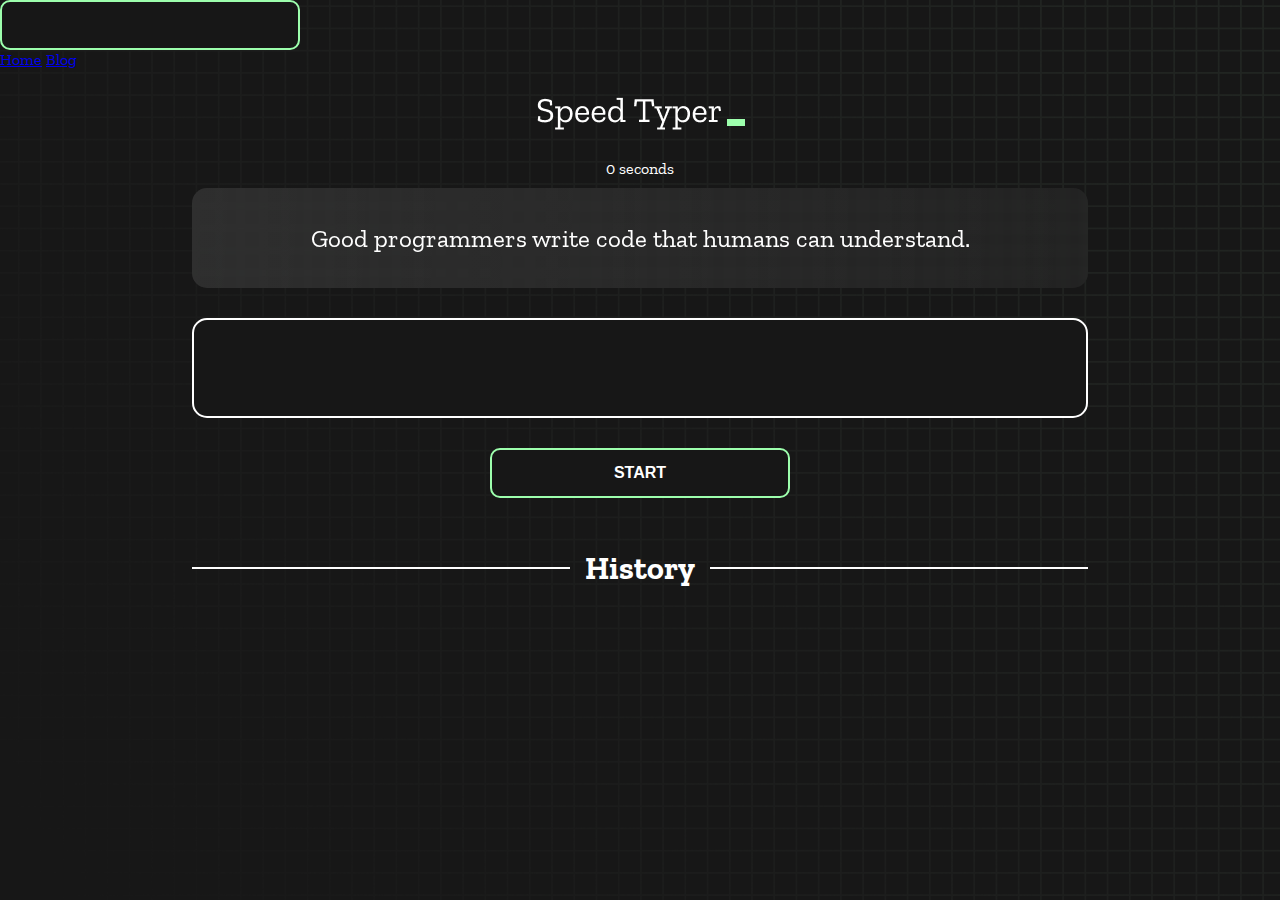
<file: index.html>
<!DOCTYPE html>
<html lang="en">

<head>
  <meta charset="UTF-8" />
  <meta http-equiv="X-UA-Compatible" content="IE=edge" />
  <meta name="viewport" content="width=device-width, initial-scale=1.0" />
  <title>Speed Timer</title>
  <link href="https://cdn.jsdelivr.net/npm/bootstrap@5.2.1/dist/css/bootstrap.min.css" rel="stylesheet"
    integrity="sha384-iYQeCzEYFbKjA/T2uDLTpkwGzCiq6soy8tYaI1GyVh/UjpbCx/TYkiZhlZB6+fzT" crossorigin="anonymous">


  <link rel="stylesheet" href="styles.css" />
  <link rel="preconnect" href="https://fonts.googleapis.com" />
  <link rel="preconnect" href="https://fonts.gstatic.com" crossorigin />
  <link href="https://fonts.googleapis.com/css2?family=Zilla+Slab:wght@300;400;500&display=swap" rel="stylesheet" />

</head>

<body>
  <section class="container">
    <nav class="navbar navbar-expand-lg bg-light">
      <div class="container-fluid">

        <button class="navbar-toggler" type="button" data-bs-toggle="collapse" data-bs-target="#navbarNavAltMarkup"
          aria-controls="navbarNavAltMarkup" aria-expanded="false" aria-label="Toggle navigation">
          <span class="navbar-toggler-icon"></span>
        </button>
        <div class="collapse navbar-collapse" id="navbarNavAltMarkup">
          <div class="navbar-nav">

            <a class="nav-link text-success" href="#">Home</a>
            <a class="nav-link text-success" href="blog.html">Blog</a>
          </div>
        </div>
      </div>
    </nav>
  </section>
  <h1 class="title"><img src="./logo.png" /></h1>
  <div id="show-time">0 seconds</div>

  <div class="box-container">
    <div id="question"></div>

    <div id="display" class="inactive"></div>

    <div class="buttons">
      <button id="starts">START</button>
    </div>

    <div class="divider-container">
      <div class="line"></div>
      <h1 class="title2">History</h1>
      <div class="line"></div>
    </div>
    <div id="histories" class="row row-cols-1 row-cols-lg-3 g-4"></div>

  </div>

  <div id="countdown"></div>
  <div id="modal-background" class="hidden"></div>
  <div id="result" class="hidden"></div>



  <script src="https://cdn.jsdelivr.net/npm/bootstrap@5.2.1/dist/js/bootstrap.bundle.min.js"
    integrity="sha384-u1OknCvxWvY5kfmNBILK2hRnQC3Pr17a+RTT6rIHI7NnikvbZlHgTPOOmMi466C8"
    crossorigin="anonymous"></script>
  <script src="./history.js"></script>
  <script src="./script.js"></script>
</body>

</html>
</file>
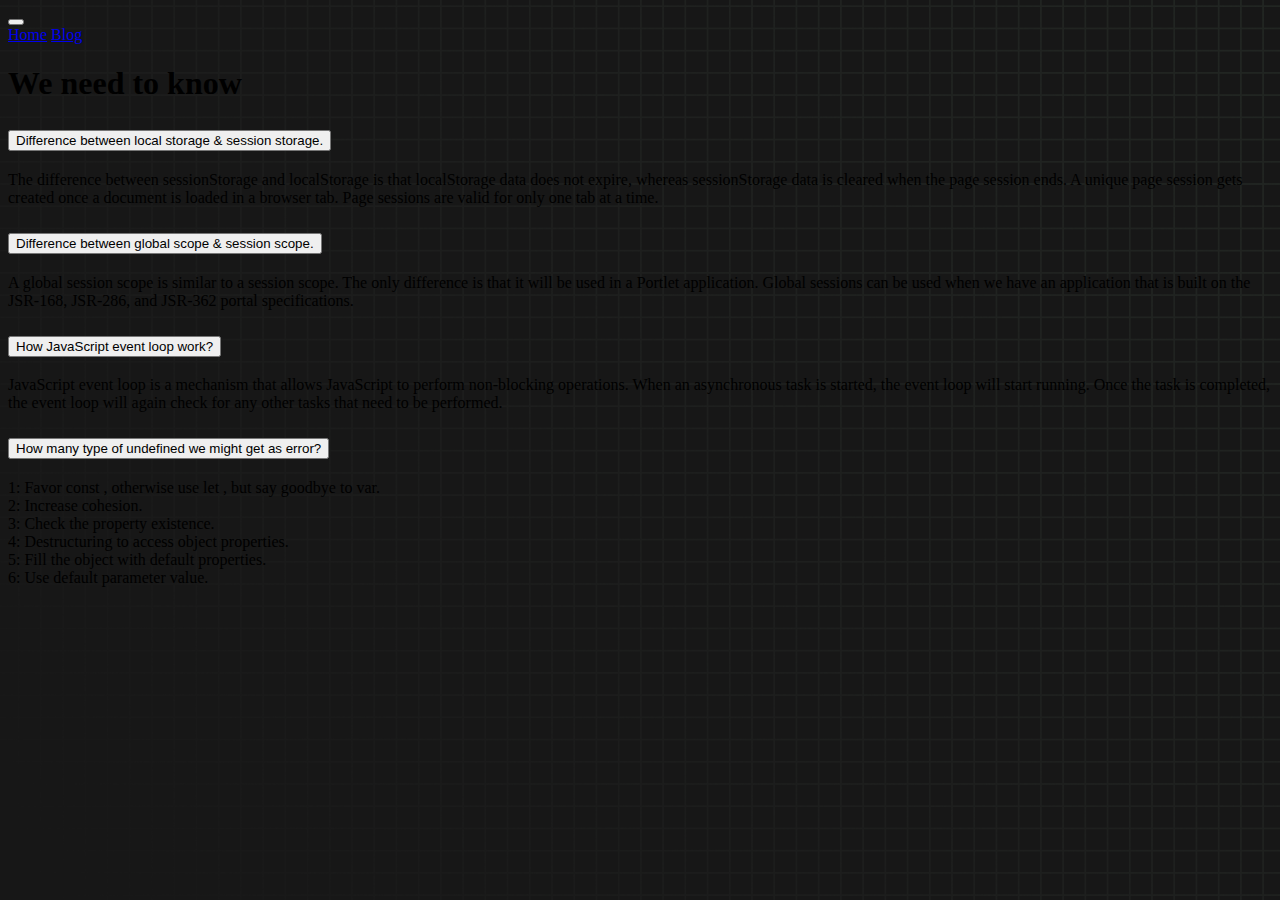
<file: blog.html>
<!DOCTYPE html>
<html lang="en">

<head>
    <meta charset="UTF-8">
    <meta http-equiv="X-UA-Compatible" content="IE=edge">
    <meta name="viewport" content="width=device-width, initial-scale=1.0">
    <title>Speed Timer</title>

    <!-- bootstrap link -->
    <link href="https://cdn.jsdelivr.net/npm/bootstrap@5.2.1/dist/css/bootstrap.min.css" rel="stylesheet"
        integrity="sha384-iYQeCzEYFbKjA/T2uDLTpkwGzCiq6soy8tYaI1GyVh/UjpbCx/TYkiZhlZB6+fzT" crossorigin="anonymous">
    <link rel="stylesheet" href="blog.css">

</head>

<body>

    <section class="container">
        <nav class="navbar navbar-expand-lg bg-light">
            <div class="container-fluid">

                <button class="navbar-toggler" type="button" data-bs-toggle="collapse"
                    data-bs-target="#navbarNavAltMarkup" aria-controls="navbarNavAltMarkup" aria-expanded="false"
                    aria-label="Toggle navigation">
                    <span class="navbar-toggler-icon"></span>
                </button>
                <div class="collapse navbar-collapse" id="navbarNavAltMarkup">
                    <div class="navbar-nav">

                        <a class="nav-link text-success" href="index.html">Home</a>
                        <a class="nav-link text-success" href="#">Blog</a>
                    </div>
                </div>
            </div>
        </nav>
    </section>

    <!-- Accordion start -->
    <section class="container w-50 mt-5">

        <h1 class="text-success fw-bolder text-center mb-5">We need to know</h1>

        <div class="accordion" id="accordionExample">
            <div class="accordion-item">
                <h2 class="accordion-header" id="headingOne">
                    <button class="accordion-button" type="button" data-bs-toggle="collapse"
                        data-bs-target="#collapseOne" aria-expanded="true" aria-controls="collapseOne">
                        <span class="fw-bold">Difference between local storage & session storage.</span>
                    </button>
                </h2>
                <div id="collapseOne" class="accordion-collapse collapse show" aria-labelledby="headingOne"
                    data-bs-parent="#accordionExample">
                    <div class="accordion-body">
                        The difference between sessionStorage and localStorage is that localStorage data does not
                        expire, whereas sessionStorage data is cleared when the page session ends. A unique page session
                        gets created once a document is loaded in a browser tab. Page sessions are valid for only one
                        tab at a time.
                    </div>
                </div>
            </div>
            <div class="accordion-item">
                <h2 class="accordion-header" id="headingTwo">
                    <button class="accordion-button collapsed" type="button" data-bs-toggle="collapse"
                        data-bs-target="#collapseTwo" aria-expanded="false" aria-controls="collapseTwo">
                        <span class="fw-bold">Difference between global scope & session scope.</span>
                    </button>
                </h2>
                <div id="collapseTwo" class="accordion-collapse collapse" aria-labelledby="headingTwo"
                    data-bs-parent="#accordionExample">
                    <div class="accordion-body">
                        A global session scope is similar to a session scope. The only difference is that it will be
                        used in a Portlet application. Global sessions can be used when we have an application that is
                        built on the JSR-168, JSR-286, and JSR-362 portal specifications.
                    </div>
                </div>
            </div>
            <div class="accordion-item">
                <h2 class="accordion-header" id="headingThree">
                    <button class="accordion-button collapsed" type="button" data-bs-toggle="collapse"
                        data-bs-target="#collapseThree" aria-expanded="false" aria-controls="collapseThree">
                        <span class="fw-bold">How JavaScript event loop work?</span>
                    </button>
                </h2>
                <div id="collapseThree" class="accordion-collapse collapse" aria-labelledby="headingThree"
                    data-bs-parent="#accordionExample">
                    <div class="accordion-body">
                        JavaScript event loop is a mechanism that allows JavaScript to perform non-blocking operations.
                        When an
                        asynchronous task is started, the event loop will start running. Once the task is completed, the
                        event loop will again check for any other tasks that need to be performed.
                    </div>
                </div>
            </div>
            <div class="accordion-item">
                <h2 class="accordion-header" id="headingThree">
                    <button class="accordion-button collapsed" type="button" data-bs-toggle="collapse"
                        data-bs-target="#collapseFour" aria-expanded="false" aria-controls="collapseFour">
                        <span class="fw-bold">How many type of undefined we might get as error?</span>
                    </button>
                </h2>
                <div id="collapseFour" class="accordion-collapse collapse" aria-labelledby="headingThree"
                    data-bs-parent="#accordionExample">
                    <div class="accordion-body">
                        1: Favor const , otherwise use let , but say goodbye to var. <br>
                        2: Increase cohesion.<br>
                        3: Check the property existence.<br>
                        4: Destructuring to access object properties.<br>
                        5: Fill the object with default properties.<br>
                        6: Use default parameter value.
                    </div>
                </div>
            </div>
        </div>

    </section>
    <!-- Accordion end -->

    <script src="https://cdn.jsdelivr.net/npm/bootstrap@5.2.1/dist/js/bootstrap.bundle.min.js"
        integrity="sha384-u1OknCvxWvY5kfmNBILK2hRnQC3Pr17a+RTT6rIHI7NnikvbZlHgTPOOmMi466C8"
        crossorigin="anonymous"></script>
</body>

</html>
</file>
<file: styles.css>
* {
  padding: 0;
  margin: 0;
  box-sizing: border-box;
}

body {
  background-image: url("./bg.png");
  background-size: cover;
  background-position: left top;
  font-family: "Zilla Slab", serif;
}

.box-container {
  width: 70%;
  margin: 0 auto;
}

#question {
  height: 100px;
  display: flex;
  align-items: center;
  justify-content: center;
  color: white;
  font-size: 25px;
  border-radius: 15px;
  background: rgb(255, 255, 255);
  background: linear-gradient(92.49deg,
      rgba(255, 255, 255, 0.1) 0.18%,
      rgba(255, 255, 255, 0.05) 99.85%);
  backdrop-filter: blur(5px);
  margin-bottom: 30px;
}

#display {
  height: 100px;
  display: flex;
  flex-wrap: wrap;
  align-items: center;
  padding-left: 5rem;
  color: white;
  font-size: 32px;
  background-color: #171717;
  border: 2px solid #9dffad;
  border-radius: 15px;
}

#countdown {
  position: fixed;
  height: 100vh;
  width: 100vw;
  background-color: rgba(0, 0, 0, 0.8);
  top: 0;
  left: 0;
  display: flex;
  align-items: center;
  justify-content: center;
  font-size: 3rem;
  color: white;
  display: none;
}

#result {
  position: absolute;
  top: 50%;
  left: 50%;
  transform: translate(-50%, -50%);
  height: 250px;
  width: 400px;
  background-color: #171717;
  border-radius: 15px;
  border: 2px solid #9dffad;
  color: white;
  text-align: center;
  padding: 2rem;
}

#show-time {
  text-align: center;
  color: white;
  margin: 10px 0;
}

.green {
  color: #9dffad;
}

.red {
  color: #eb6565;
}

.bold {
  font-weight: 700;
}

.inactive {
  border: 2px solid white !important;
}

.hidden {
  display: none;
}

.title {
  text-align: center;
  color: white;
  margin: 20px 0;
}

.divider-container {
  height: 80px;
  display: flex;
  justify-content: center;
  align-items: center;
  gap: 15px;
  margin: 0 auto;
}

.line {
  height: 2px;
  background: white;
  width: 100%;
}

.title2 {
  color: white;
  display: block;
}

.buttons {
  display: flex;
  justify-content: center;
  margin: 30px 0;
}

button {
  padding: 10px 20px;
  border: none;
  font-size: 16px;
  font-weight: bold;
  width: 300px;
  height: 50px;
  color: white;
  background-color: #171717;
  border-radius: 10px;
  border: 2px solid #9dffad;
  cursor: pointer;
}

#histories {
  display: flex;
  flex-wrap: wrap;
  justify-content: space-around;
}

.card {
  width: 100%;
  height: 100%;
  padding: 50px;
  display: flex;
  justify-content: space-between;
  align-items: center;
  padding: 20px 30px;
  color: white;
  border-radius: 15px;
  background: rgb(255, 255, 255);
  background: linear-gradient(92.49deg,
      rgba(255, 255, 255, 0.1) 0.18%,
      rgba(255, 255, 255, 0.05) 99.85%);
  backdrop-filter: blur(5px);
  margin-bottom: 30px;
}

#modal-background {
  background: rgb(255, 255, 255);
  background: linear-gradient(92.49deg,
      rgba(255, 255, 255, 0.1) 0.18%,
      rgba(255, 255, 255, 0.05) 99.85%);
  backdrop-filter: blur(5px);
  height: 100vh;
  width: 100%;
  position: fixed;
  top: 0;
}

@media only screen and (max-width: 700px) {
  .box-container {
    padding: 0 20px;
    width: 100%;
  }

  .card {
    flex-direction: column;
  }
}
</file>
<file: blog.css>
body {
    background-image: url("./bg.png");
    background-size: cover;
    background-position: left top;
    font-family: "Zilla Slab", serif;
}
</file>
